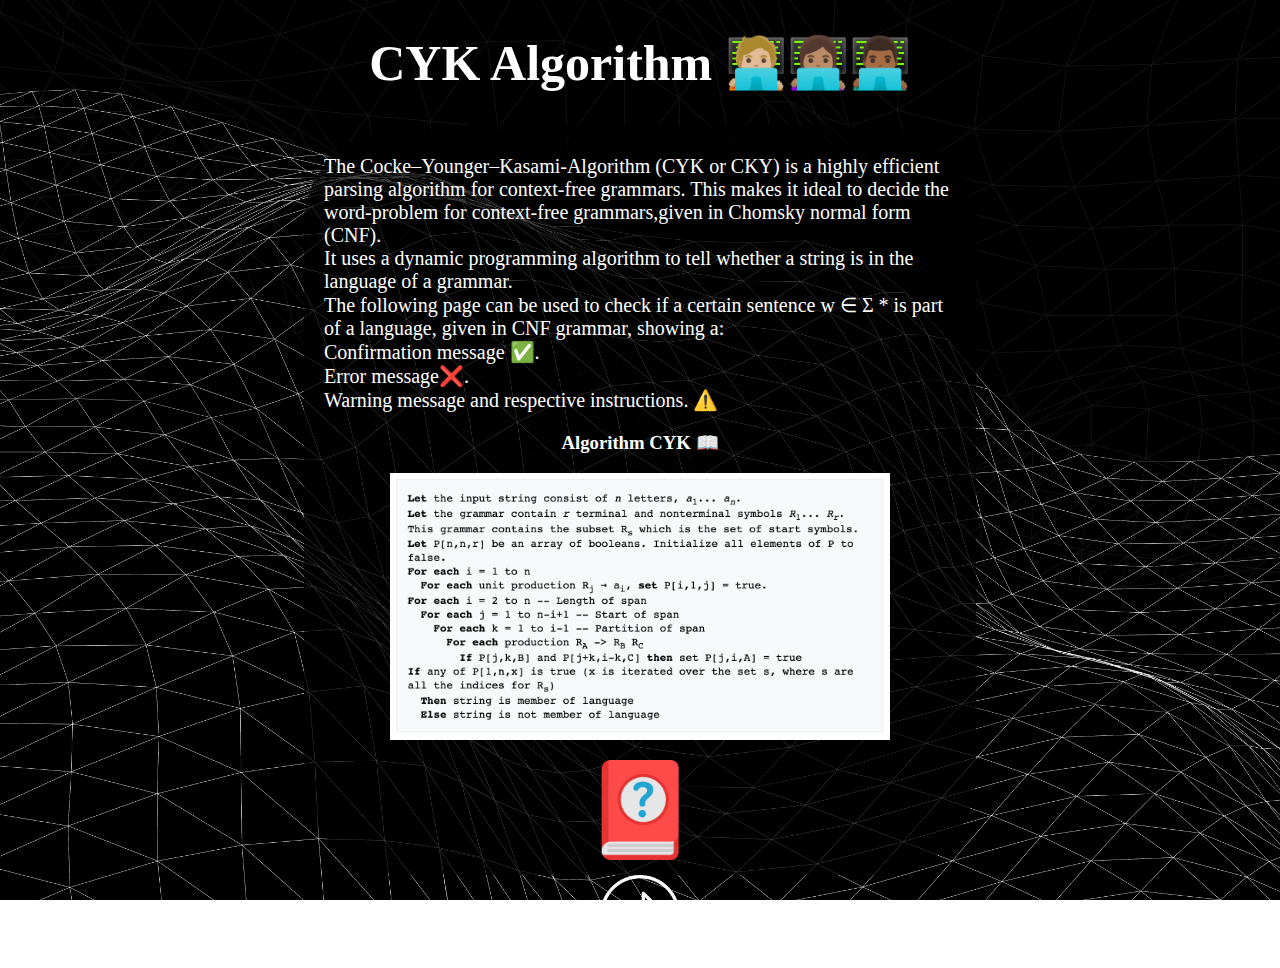
<file: docs/index.html>
<!DOCTYPE html>
<html lang="en">

<head>
    <meta charset="UTF-8" />
    <meta http-equiv="X-UA-Compatible" content="IE=edge" />
    <meta name="viewport" content="width=device-width, initial-scale=1.0"&amp;  />
    <title>Introduction CYK</title>
    <title>Document</title>
    <link rel="stylesheet" href="styles.css" />
    <link rel="shortcut icon" href="cyk-logo.png"> 
 
</head>

<body id="fondo" onclick="">
    <h1>CYK Algorithm 🧑🏼‍💻👩🏽‍💻👨🏾‍💻 </h1>
    <div class="text_conteiner">
        <p class="txt">
            The Cocke–Younger–Kasami-Algorithm (CYK or CKY) is a highly efficient parsing algorithm for context-free
            grammars.
            This makes it ideal to decide the word-problem for context-free grammars,given in Chomsky
            normal form (CNF).
            <br>It uses a dynamic programming algorithm to tell whether a string is in the language of a grammar.
            <br> The following page can be used to check if a certain sentence w ∈ Σ * is part of a language, given in
            CNF grammar, showing a:
            <br> Confirmation message ✅.
            <br> Error message❌.
            <br> Warning message and respective instructions.  ⚠️



        </p>
        <div>
            
            <h3>Algorithm CYK 📖 </h3>
            <img src="cyk steps.png" alt="algorithm of cyk " height=”500 ” width=500”>

        </div>
        <div>
            <p> 

            </p>
        </div>
        <div> 

            <a href="https://drive.google.com/file/d/1IT2QY77fTRboIt9vD7LV0lgioCgLpTyM/view?usp=sharing" target="_blank">
            <img src="manual.png" alt="" height="100" width="100"/>
        </a></div>

    </div>

    <center>
        <div><a href="cyk.html" title="Atras">
                <img src="adelante.png" alt="" height="80" width="80" />
        </a></div>
    </center>


</body>

</html>
</file>
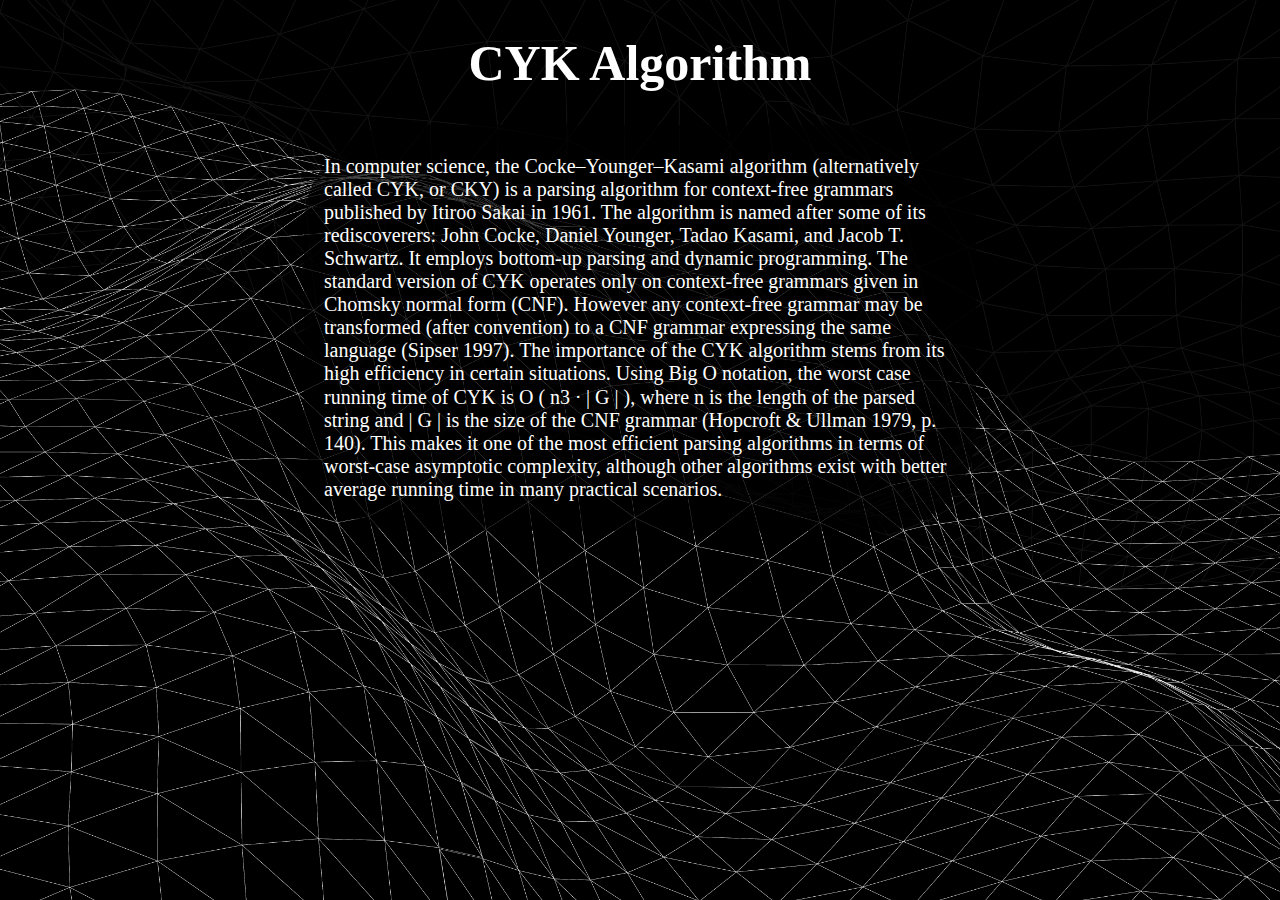
<file: frontend/index.html>
<!DOCTYPE html>
<html lang="en">
<head>
    <meta charset="UTF-8">
    <meta http-equiv="X-UA-Compatible" content="IE=edge">
    <meta name="viewport" content="width=device-width, initial-scale=1.0">
    <title>Introduction CYK</title>
    <title>Document</title>
    <link rel="stylesheet" href="styles.css">
    
</head>
<body id="fondo" onclick="">
    <h1>CYK Algorithm</h1>
    <div class="text_conteiner">
        <p class="txt">
            In computer science, the Cocke–Younger–Kasami algorithm (alternatively called CYK, or CKY) 
            is a parsing algorithm for context-free grammars published by Itiroo Sakai in 1961. The algorithm is 
            named after some of its rediscoverers: John Cocke, Daniel Younger, Tadao Kasami, and Jacob T. Schwartz. 
            It employs bottom-up parsing and dynamic programming.
            The standard version of CYK operates only on context-free grammars given in Chomsky normal form (CNF). 
            However any context-free grammar may be transformed (after convention) to a CNF grammar expressing the same language (Sipser 1997).
            The importance of the CYK algorithm stems from its high efficiency in certain situations. Using Big O notation, 
            the worst case running time of CYK is O ( n3 ⋅ | G | ), where n is the length of the parsed string and | G | 
            is the size of the CNF grammar (Hopcroft & Ullman 1979, p. 140). 
            This makes it one of the most efficient parsing algorithms in terms of worst-case asymptotic complexity, 
            although other algorithms exist with better average running time in many practical scenarios. 
         </p>
    </div>
</body>
</html>
</file>
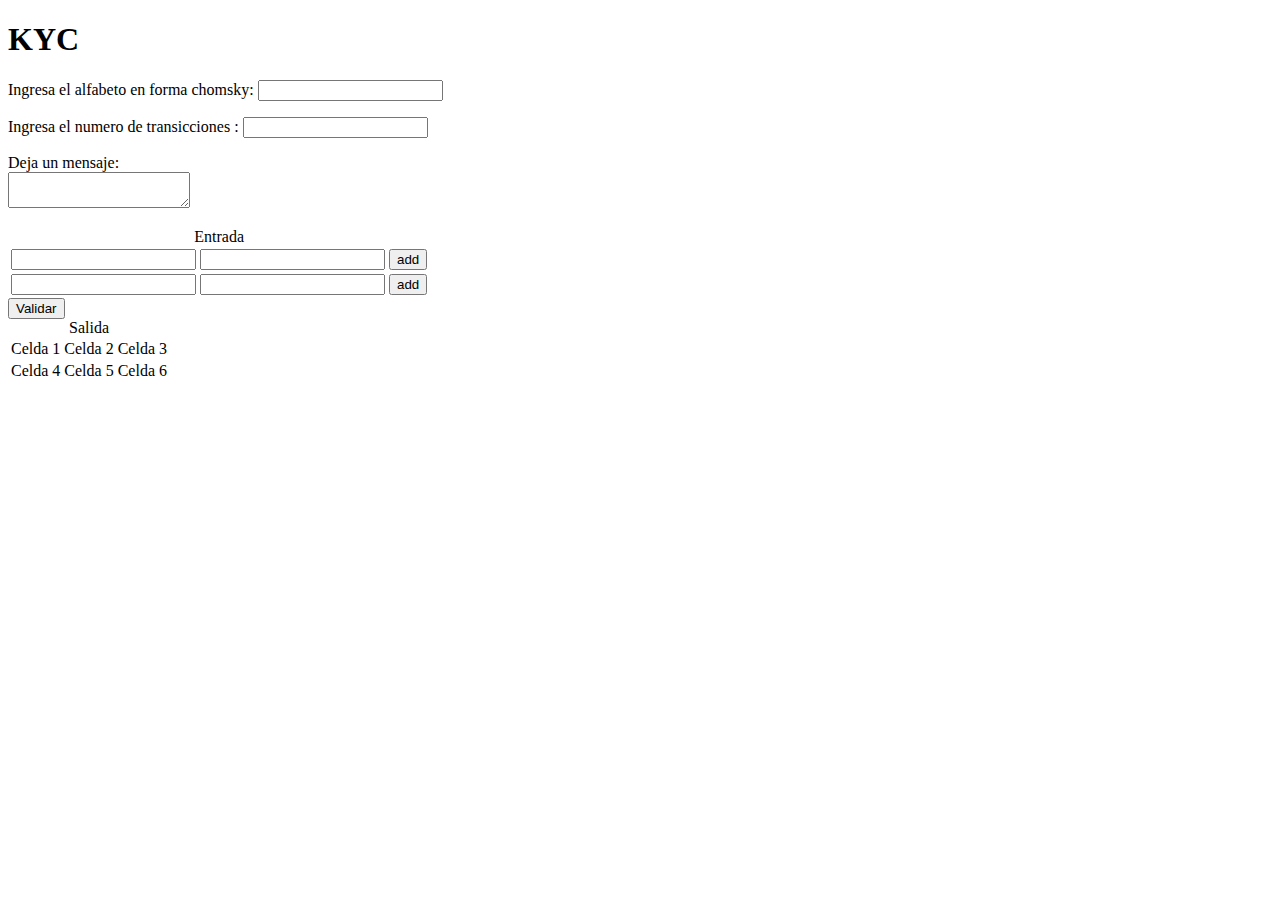
<file: docs/Interfaz inicio.html>
<!DOCTYPE html>
<html lang="en">
<head>
    <meta charset="UTF-8">
    <meta http-equiv="X-UA-Compatible" content="IE=edge">
    <meta name="viewport" content="width=device-width, initial-scale=1.0">
    <title>KYC</title>
</head>
<body>
    

    <form action="" target="_blank">
        <H1>KYC</H1>
        <p>Ingresa el alfabeto en forma chomsky:  <input type="text"></p>
        <p>Ingresa el numero de transicciones :  <input type="number"></p>
      
        <p>
      
          Deja un mensaje:<br>
      
          <textarea name="mensaje"></textarea>
      
        </p>
      

        <table class="default">
            <caption>Entrada</caption>
            <tr>
          
              <td><input type="text"></td>
          
              <td><input type="text"></td>
          
              <td><input type="button" value="add"></td>
          
            </tr>
          
            <tr>
          
              <td><input type="text"></td>
          
              <td><input type="text"></td>
          
              <td><input type="button" value="add"></td>
          
            </tr>
          
          </table>



        <input type="submit" value="Validar">
      




        <table class="default">
            <caption>Salida</caption>
            <tr>
          
              <td>Celda 1</td>
          
              <td>Celda 2</td>
          
              <td>Celda 3</td>
          
            </tr>
          
            <tr>
          
              <td>Celda 4</td>
          
              <td>Celda 5</td>
          
              <td>Celda 6</td>
          
            </tr>
          
          </table>
      </form>
</body>
</html>
</file>
<file: docs/styles.css>
#fondo {
    background-image: url("black.jpg");
    background-attachment: fixed;
    background-repeat: no-repeat;
    background-size: cover;
    background-position: top right;
}

.img {
    border-radius: 50%;
    height: "80";
    width: "80";
}

.btn {
    border-radius: 10px;
    color: white;
    padding: 7px 35px;
    text-align: center;
    text-decoration: none;
    display: inline-block;
    font-size: 16px;
    border-style: solid;
    border-color: white;
    border-width: 2px;
}
.conteiner {
    border-radius: 10px;
    color: white;
    text-align: left;
    padding: 10px 20px;
    text-decoration: none;
}
.transparent {
    background-color: rgba(0, 0, 0, 0.7);
    resize: none;
}

.example {
    background-color: rgba(0, 0, 0, 0);
    color: white;
    resize: none;
    border: 0ch; 
    padding: 0px 50px;
    text-decoration: underline
}

.txt {
    color: rgb(255, 255, 255);
    font-size: 20px;
    font-family: "Times New Roman", Times, serif;
    text-align: left;
    top: 50%;
    left: 50%;
}

.txt2 {
    color: rgba(255, 255, 255, 0.692);
    font-size: 20px;
    font-family: "Times New Roman", Times, serif;
    text-align: left;
    top: 50%;
    left: 50%;
}

h1 {
    color: white;
    font-size: 50px;
    font-family: "Times New Roman", Times, serif;
    text-align: center;
    top: 50%;
    left: 50%;
}

a {
    color: white;
    font-size: 20px;
    font-family: "Times New Roman", Times, serif;
    text-align: center;
    top: 50%;
    left: 50%;
    font-weight: bold;
}
/* cuadro pequenio de texto*/
.text_conteiner{
    background-color: rgba(0, 0, 0, 0.7);
    border-radius: 100px;
    color: white;
    text-align: center;
    padding: 10px 20px;
    text-decoration: none;
    max-width: 50%;
    margin: auto;
}
</file>
<file: frontend/styles.css>
#fondo {
    background-image: url("black.jpg");
    background-attachment: fixed;
    background-repeat: no-repeat;
    background-size: cover;
    background-position: top right;
}

.btn {
    border-radius: 10px;
    color: white;
    padding: 7px 35px;
    text-align: center;
    text-decoration: none;
    display: inline-block;
    font-size: 16px;
    border-style: solid;
    border-color: white;
    border-width: 2px;
}
.conteiner {
    border-radius: 10px;
    color: white;
    text-align: left;
    padding: 10px 20px;
    text-decoration: none;
}
.transparent {
    background-color: rgba(0, 0, 0, 0.7);
    resize: none;
}

.txt {
    color: white;
    font-size: 20px;
    font-family: "Times New Roman", Times, serif;
    text-align: left;
    top: 50%;
    left: 50%;
}

h1 {
    color: white;
    font-size: 50px;
    font-family: "Times New Roman", Times, serif;
    text-align: center;
    top: 50%;
    left: 50%;
}

a {
    color: white;
    font-size: 20px;
    font-family: "Times New Roman", Times, serif;
    text-align: center;
    top: 50%;
    left: 50%;
    font-weight: bold;
}
/* cuadro pequenio de texto*/
.text_conteiner{
    background-color: rgba(0, 0, 0, 0.7);
    border-radius: 100px;
    color: white;
    text-align: center;
    padding: 10px 20px;
    text-decoration: none;
    max-width: 50%;
    margin: auto;
}
</file>
